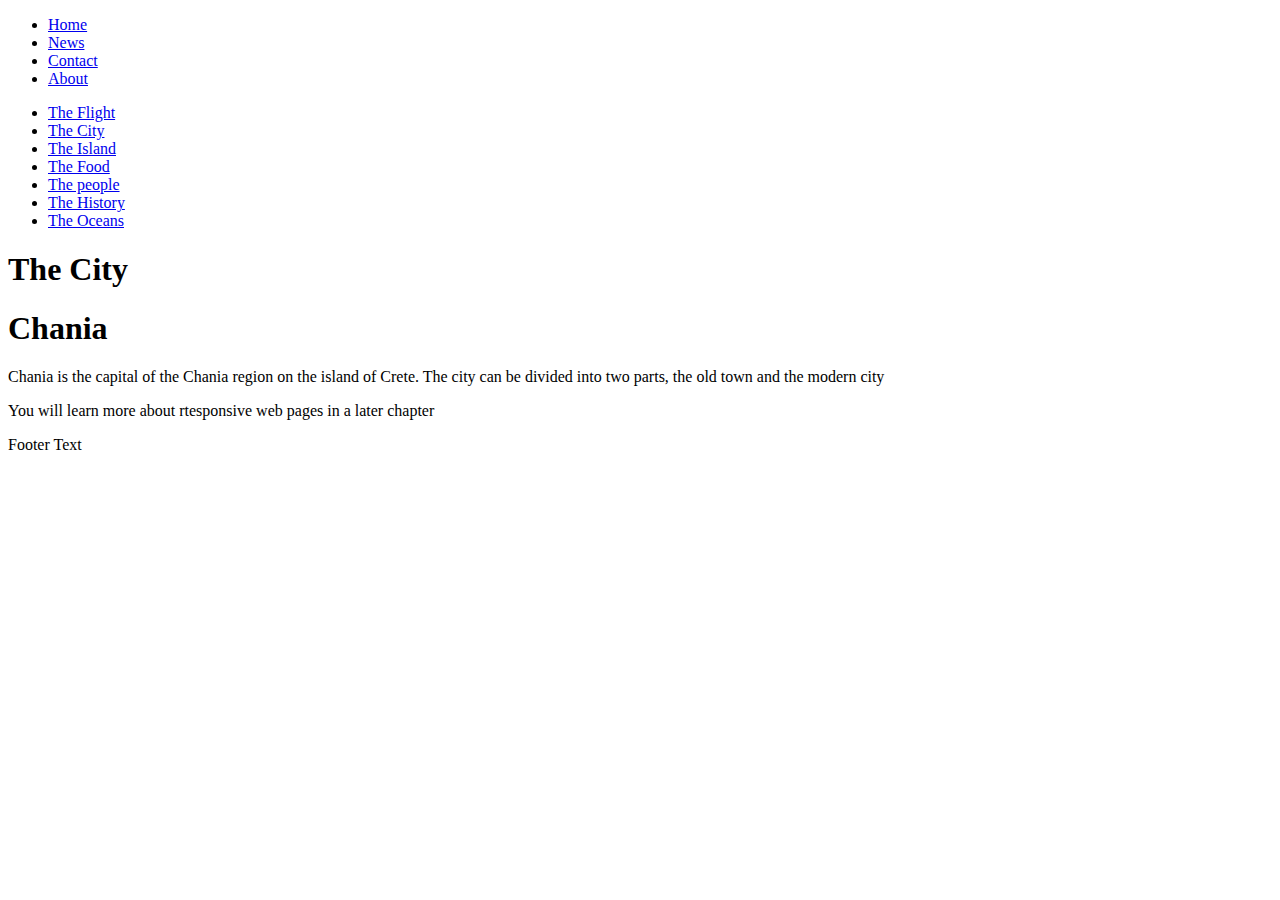
<file: index.html>
<!DOCTYPE html>
<html>
    <head>
    </head>
    <body>
        <ul class="topmenu">
            <li><a href="#Home" class="active">Home</a></li>
            <li><a href="#News">News</a></li>
            <li><a href="#Contact">Contact</a></li>
            <li><a href="#About">About</a></li>
        </ul>

        <div class="clearfix">
            <div class="column sidemenu">
                <ul>
                    <li><a href="#flight">The Flight</a></li>
                    <li><a href="#city" class="active">The City</a></li>
                    <li><a href="#Island">The Island</a></li>
                    <li><a href="#food">The Food</a></li>
                    <li><a href="#people">The people</a></li>
                    <li><a href="history">The History</a></li>
                    <li><a href="#oceans">The Oceans</a></li>
                </ul>
            </div>
            <div class="column content">
                <div class="header">
                    <h1>The City</h1>
                </div>
                <h1>Chania</h1>
                <p>Chania is the capital of the Chania region on the island of Crete. The city can be divided into two parts, the old town and the modern city</p>
                <p>You will learn more about rtesponsive web pages in a later chapter</p>
            </div>
        </div>
        <div class="footer">
            <p>Footer Text</p>
        </div>
        </div>
    </body>
</html>
</file>
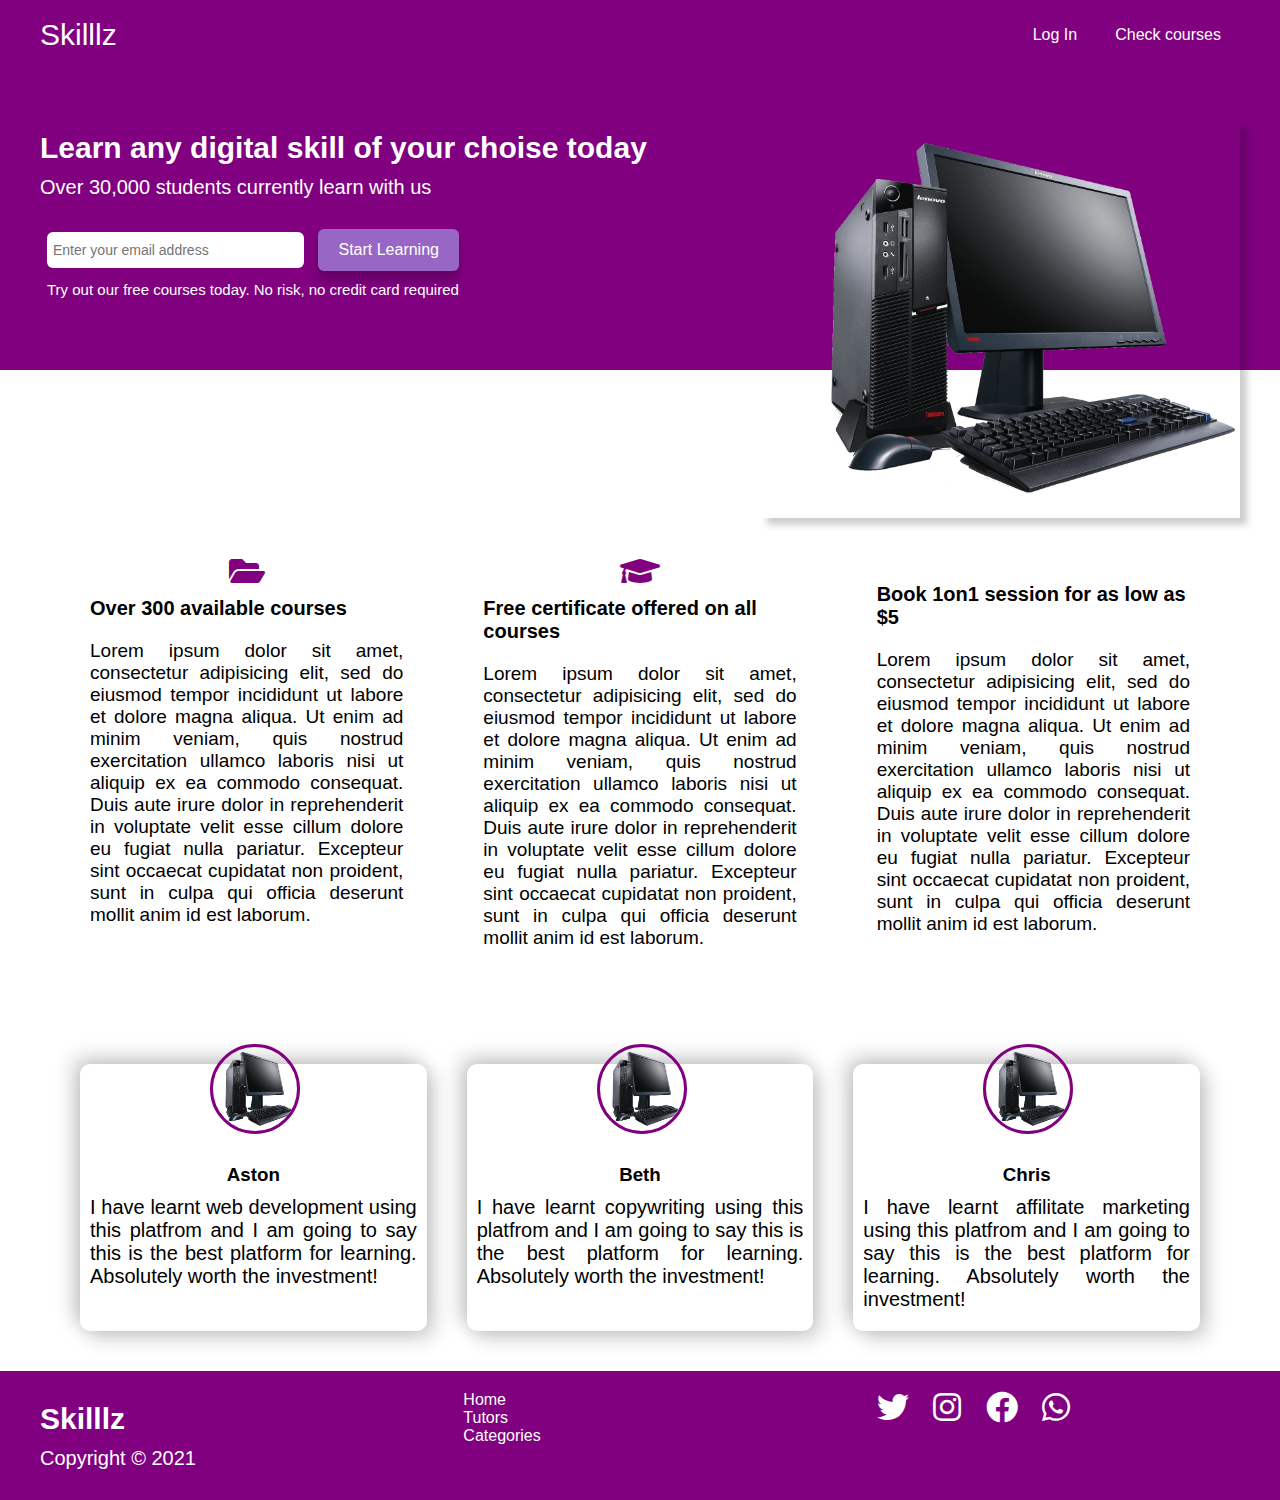
<file: html/skillz.html>
<!DOCTYPE html>
<html>
	<head>
		<meta charset="utf-8" />
		<meta http-equiv="X-UA-Compatible" content="IE=edge" />
		<title>Landing Page Tutorial</title>
		<meta name="description" content="" />
		<meta name="viewport" content="width=device-width, initial-scale=1" />
		<link rel="stylesheet" href="../css/skillz.css" />
		<link
			rel="stylesheet"
			href="https://cdnjs.cloudflare.com/ajax/libs/font-awesome/5.15.4/css/all.min.css"
			integrity="sha512-1ycn6IcaQQ40/MKBW2W4Rhis/DbILU74C1vSrLJxCq57o941Ym01SwNsOMqvEBFlcgUa6xLiPY/NS5R+E6ztJQ=="
			crossorigin="anonymous"
			referrerpolicy="no-referrer"
		/>
	</head>
	<body>
		<div class="navbar">
			<div class="container flex">
				<h1 class="logo">Skilllz</h1>
				<nav>
					<ul>
						<li class="nav"><a class="outline" href="">Log In</a></li>
						<li class="nav"><a href="" class="outline">Check courses</a></li>
					</ul>
				</nav>
			</div>
		</div>
		<section class="showcase">
			<div class="container">
				<div class="grid">
					<div class="grid-item-1">
						<div class="showcase-text">
							<h1>Learn any digital skill of your choise today</h1>
							<p>Over 30,000 students currently learn with us</p>
						</div>
						<div class="showcase-form">
							<input type="email" placeholder="Enter your email address" />
							<input type="submit" class="btn" value="Start Learning" />
							<p class="little-info">
								Try out our free courses today. No risk, no credit card required
							</p>
						</div>
					</div>
					<div class="grid-item-2">
						<div class="image">
							<img src="../images/computer.png" alt="" />
						</div>
					</div>
				</div>
			</div>
		</section>
		<div class="lower-container container">
			<section class="stats">
				<div class="flex">
					<div class="stat">
						<i class="fa fa-folder-open fa-2x" aria-hidden="true"></i>
						<h3 class="title">Over 300 available courses</h3>
						<p class="text">
							Lorem ipsum dolor sit amet, consectetur adipisicing elit, sed do
							eiusmod tempor incididunt ut labore et dolore magna aliqua. Ut
							enim ad minim veniam, quis nostrud exercitation ullamco laboris
							nisi ut aliquip ex ea commodo consequat. Duis aute irure dolor in
							reprehenderit in voluptate velit esse cillum dolore eu fugiat
							nulla pariatur. Excepteur sint occaecat cupidatat non proident,
							sunt in culpa qui officia deserunt mollit anim id est laborum.
						</p>
					</div>
					<div class="stat">
						<i class="fa fa-graduation-cap fa-2x" aria-hidden="true"></i>
						<h3 class="title">Free certificate offered on all courses</h3>
						<p class="text">
							Lorem ipsum dolor sit amet, consectetur adipisicing elit, sed do
							eiusmod tempor incididunt ut labore et dolore magna aliqua. Ut
							enim ad minim veniam, quis nostrud exercitation ullamco laboris
							nisi ut aliquip ex ea commodo consequat. Duis aute irure dolor in
							reprehenderit in voluptate velit esse cillum dolore eu fugiat
							nulla pariatur. Excepteur sint occaecat cupidatat non proident,
							sunt in culpa qui officia deserunt mollit anim id est laborum.
						</p>
					</div>
					<div class="stat">
						<i class="fa fa-credit-card-alt fa-2x" aria-hidden="true"></i>
						<h3 class="title">Book 1on1 session for as low as $5</h3>
						<p class="text">
							Lorem ipsum dolor sit amet, consectetur adipisicing elit, sed do
							eiusmod tempor incididunt ut labore et dolore magna aliqua. Ut
							enim ad minim veniam, quis nostrud exercitation ullamco laboris
							nisi ut aliquip ex ea commodo consequat. Duis aute irure dolor in
							reprehenderit in voluptate velit esse cillum dolore eu fugiat
							nulla pariatur. Excepteur sint occaecat cupidatat non proident,
							sunt in culpa qui officia deserunt mollit anim id est laborum.
						</p>
					</div>
				</div>
			</section>
		</div>
		<section class="testimonials">
			<div class="container">
				<div class="testimonial grid-3">
					<div class="card">
						<div class="circle">
							<img src="../images/computer.png" alt="" />
						</div>
						<h3>Aston</h3>
						<p>
							I have learnt web development using this platfrom and I am going
							to say this is the best platform for learning. Absolutely worth
							the investment!
						</p>
					</div>
					<div class="card">
						<div class="circle">
							<img src="../images/computer.png" alt="" />
						</div>
						<h3>Beth</h3>
						<p>
							I have learnt copywriting using this platfrom and I am going to
							say this is the best platform for learning. Absolutely worth the
							investment!
						</p>
					</div>
					<div class="card">
						<div class="circle">
							<img src="../images/computer.png" alt="" />
						</div>
						<h3>Chris</h3>
						<p>
							I have learnt affilitate marketing using this platfrom and I am
							going to say this is the best platform for learning. Absolutely
							worth the investment!
						</p>
					</div>
				</div>
			</div>
		</section>
		<footer>
			<div class="container grid-3">
			  <div class="copyright">
				<h1>Skilllz</h1>
				<p>Copyright &copy; 2021</p>
			  </div>
			  <nav class="links">
				<ul>
				  <li><a href="" class="outline">Home</a></li>
				  <li><a href="" class="outline">Tutors</a></li>
				  <li><a href="" class="outline">Categories</a></li>
				</ul>
			  </nav>
			  <div class="profiles">
				<a href=""><em class="fab fa-twitter fa-2x"></em></a>
				<a href=""><em class="fab fa-instagram fa-2x"></em></a>
				<a href=""><em class="fab fa-facebook fa-2x"></em></a>
				<a href=""><em class="fab fa-whatsapp fa-2x"></em></a>
			  </div>
			</div>
		  </footer>
	</body>
</html>
</file>
<file: css/skillz.css>
* {
	box-sizing: border-box;
	margin: 0;
	padding: 0;
}
body {
	font-family: "lato", sans-serif;
	color: white;
}
h1 {
	font-size: 30px;
	font-weight: 600;
	margin: 10px 0;
	line-height: 1.2;
}
h2 {
	font-size: 25px;
	font-weight: 300;
	margin: 10px 0;
	line-height: 1.2;
}
p {
	font-size: 20px;
	margin: 10px 0;
}
img {
	width: 100%;
}

.navbar {
	background-color: purple;
	height: 70px;
	padding: 0 30px;
}
.container {
	margin: 0 auto;
	max-width: 1200px;
	overflow: visible;
}
.navbar h1 {
	font-size: 30px;
	font-weight: 300;
	margin: 10px 0;
	line-height: 1.2;
}
.navbar .flex {
	display: flex;
	justify-content: space-between;
	align-items: center;
	height: 100%;
}
.navbar ul {
	display: flex;
	list-style-type: none;
}
.navbar a {
	text-decoration: none;
	color: white;
	padding: 9px;
	margin: 0 10px;
}
.navbar a:hover {
	color: #9867c5;
	border-bottom: 3px solid #9867c5;
}

.showcase {
	height: 300px;
	background-color: purple;
}
.showcase p {
	margin-bottom: 30px;
}
.showcase img {
	box-shadow: 7px 7px 7px rgba(0, 0, 0, 0.2);
}
.showcase-form {
	padding-left: 7px;
	margin: auto;
}
.grid {
	overflow: visible;
	display: grid;
	grid-template-columns: 60% 40%;
}
.grid-item-1,
.grid-item-2 {
	position: relative;
	top: 50px;
}
.showcase input[type="email"] {
	border-radius: 6px;
	border: none;
	font-size: 14px;
	padding: 10px 70px 10px 6px;
}
.btn {
	border-radius: 6px;
	padding: 12px 20px;
	background: #9867c5;
	border: none;
	margin-left: 10px;
	color: white;
	font-size: 16px;
	cursor: pointer;
	box-shadow: 0 10px 10px rgba(0, 0, 0, 0.2);
}
.little-info {
	font-size: 15px;
	font-family: "poppins", sans-serif;
}

/* setting za container */
.lower-container {
	margin: 140px auto 10px;
	padding: 0;
	max-width: 1400px;
}
/* Target all H3 with a class of a title */
.title {
	color: black;
	font-size: 20px;
	text-align: left;
	padding-left: 10px;
	padding-top: 10px;
}
/* Target the paragraphs with class name of text */
.text {
	color: black;
	font-size: 19px;
	width: 100%;
	padding: 10px;
	text-align: justify;
}
/* Display horizontally & put space around them */
.flex {
	display: flex;
	justify-content: space-around;
}
/* Add some padding around the container & Align text centrally */
.stats {
	padding: 45px 50px;
	text-align: center;
}
/* Set marging and width */
.stat {
	margin: 0 30px;
	text-align: center;
	width: 800px;
}
/* Decorate icons */
.stats .fa {
	color: purple;
}

/* Set the color to black */
.testimonial {
	color: black;
	padding: 40px;
	text-align: justify;
}
/* Wrap the image inside a cirle shape and set height to take up all of parent element */
.testimonial img {
	height: 100%;
	clip-path: circle();
}
/* Align text centrally */
.testimonial h3 {
	text-align: center;
}
/* Create a grid of three equal columns. Set a gap of 40 px between them */

.grid-3 {
	display: grid;
	grid-template-columns: repeat(3, 1fr);
	gap: 40px;
}

/* Create a white card with some shadow around it */
.card {
	padding: 10px;
	background-color: white;
	border-radius: 10px;
	box-shadow: -7px -7px 20px rgba(0, 0, 0, 0.2), 7px 7px 20px rgba(0, 0, 0, 0.2);
}
.circle {
	background-color: transparent;
	border: 3px solid purple;
	height: 90px;
	width: 90px;
	position: relative;
	top: -30px;
	left: 120px;
	border-radius: 50%;
	-moz-border-radius: 50%;
	-webkit-border-radius: 50%;
}

/* Add padding around the footer as well */

footer {
	background-color: purple;
	padding: 20px 10px;
}

/* Sets all link texts to white and puts margin to the left and right */

footer a {
	color: white;
	margin: 0 10px;
}
footer a:hover {
	color: #9867C5;
	border-bottom: 2px solid #9867C5;
  }
.links ul,a {
	text-decoration: none;
	list-style-type: none;
}
</file>
